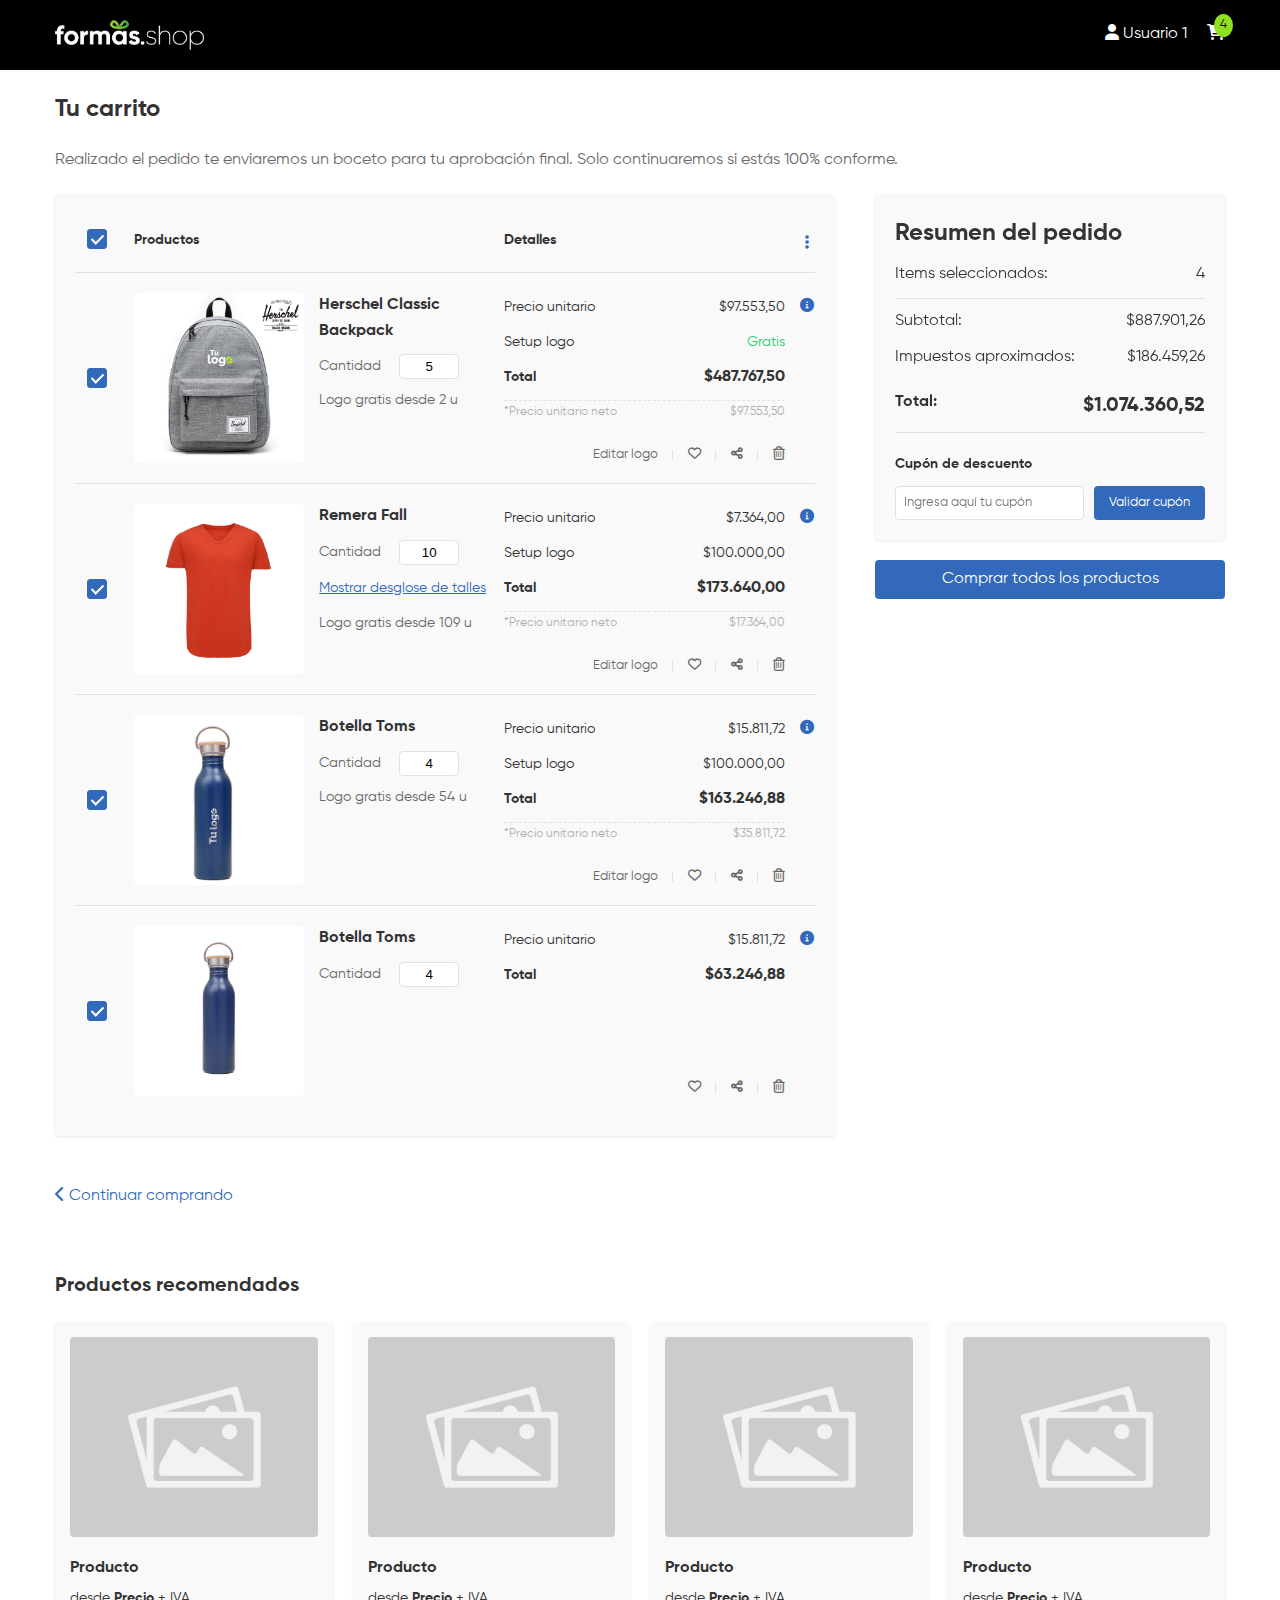
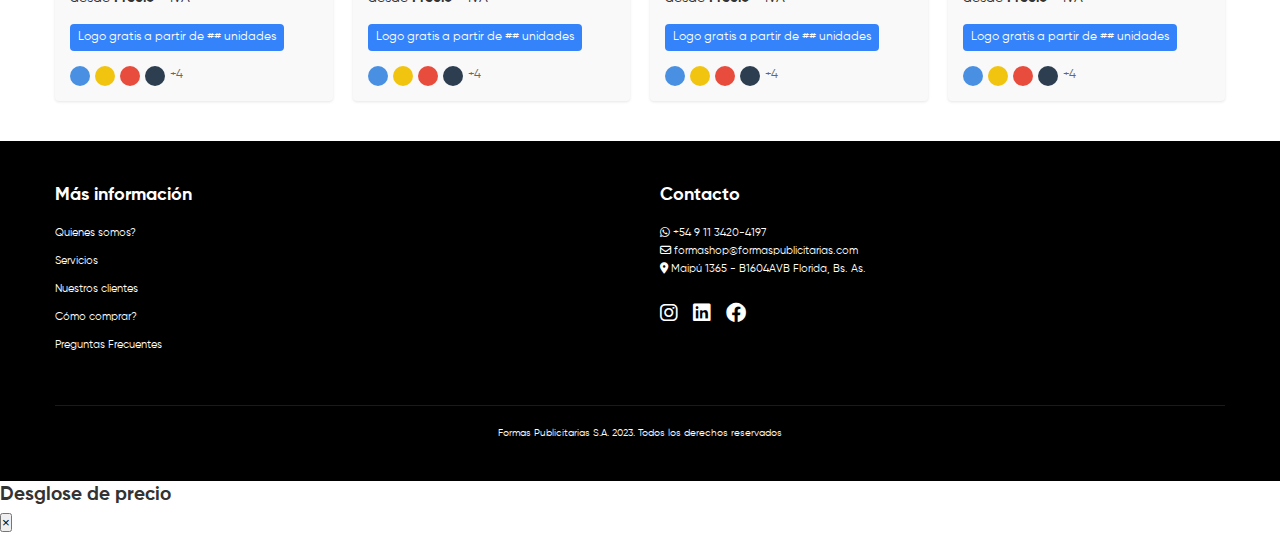
<file: index.html>
<!DOCTYPE html>
<html lang="es">
<head>
    <meta charset="UTF-8">
    <meta name="viewport" content="width=device-width, initial-scale=1.0">
    <title>Formas - Tu carrito</title>
    <link rel="stylesheet" href="styles.css">
    <link href="https://cdnjs.cloudflare.com/ajax/libs/font-awesome/6.0.0/css/all.min.css" rel="stylesheet">
    <link href="https://fonts.googleapis.com/css2?family=Inter:ital,opsz,wght@0,14..32,100..900;1,14..32,100..900&family=Roboto:ital,wght@0,100..900;1,100..900&display=swap" rel="stylesheet">
</head>
<body>
    <header>
        <nav class="navbar">
            <div class="container">
                <a href="#" class="logo">
                    <img src="IMG/Logo Formas.shop 2025-02.png" alt="Formas Logo">
                </a>
                <div class="user-actions">
                    <a href="#" class="user"><i class="fas fa-user"></i> Usuario 1</a>
                    <a href="#" class="cart">
                        <i class="fas fa-shopping-cart"></i>
                        <span class="cart-count">4</span>
                    </a>
                </div>
            </div>
        </nav>
    </header>

    <main class="container">
        <h1>Tu carrito</h1>
        <p class="cart-notice">Realizado el pedido te enviaremos un boceto para tu aprobación final. Solo continuaremos si estás 100% conforme.</p>

        <div class="your-cart">
            <div class="cart-table">
                <div class="table-header">
                    <span>
                        <label class="checkbox-container">
                            <input type="checkbox" id="check-all" checked>
                            <span class="checkbox-checkmark"></span>
                        </label>
                    </span>
                    <span>Productos</span>
                    <span>Detalles</span>
                    <span class="options-column">
                        <div class="dropdown">
                            <button class="dropdown-toggle">
                                <i class="fas fa-ellipsis-v"></i>
                            </button>
                            <div class="dropdown-menu">
                                <button class="dropdown-item">
                                    <i class="fas fa-download"></i> Descargar cotización
                                </button>
                            </div>
                        </div>
                    </span>
                </div>
                
                <!-- Mobile-only table header -->
                <div class="mobile-table-header">
                    <div class="header-row">
                        <span><strong>Productos</strong></span>
                        <span class="options-column">
                            <div class="dropdown">
                                <button class="dropdown-toggle">
                                    <i class="fas fa-ellipsis"></i>
                                </button>
                                <div class="dropdown-menu">
                                    <button class="dropdown-item">
                                        <i class="fas fa-download"></i> Descargar cotización
                                    </button>
                                </div>
                            </div>
                        </span>
                    </div>
                    <div class="header-row">
                        <span class="items-count">Items seleccionados: <span class="mobile-item-count"></span></span>
                        <span class="select-all-label">
                            Seleccionar todos
                            <label class="checkbox-container">
                                <input type="checkbox" id="check-all-mobile" checked>
                                <span class="checkbox-checkmark"></span>
                            </label>
                        </span>
                    </div>
                </div>
    
                <div class="cart-item">
                    <div class="check-option">
                        <label class="checkbox-container">
                            <input type="checkbox" name="buy-item" checked>
                            <span class="checkbox-checkmark"></span>
                        </label>
                    </div>
                    <div class="cart-item-left">
                        <div class="product-info">
                            <img src="IMG/placeholder.jpg" alt="Mochila">
                            <div class="product-details">
                                <span class="product-title">Herschel Classic Backpack</span>
                                <div class="quantity">
                                    <label>Cantidad</label>
                                    <input type="number" value="5" min="1">
                                </div>
                                <span class="logo-info">Logo gratis desde 2 u</span>
                            </div>
                        </div>
                    </div>
                    <div class="cart-item-right">
                        <div class="price-details">
                            <div class="price-row">
                                <span class="price-label">Precio unitario</span>
                                <span class="price-value">$97.553,50</span>
                            </div>
                            <div class="price-row">
                                <span class="price-label">Setup logo</span>
                                <span class="price-value">Gratis</span>
                            </div>
                            <div class="price-row total-row">
                                <span class="price-label">Total</span>
                                <span class="price-value">$487.767,50</span>
                            </div>
                            <div class="price-row net-price">
                                <span class="price-label">*Precio unitario neto</span>
                                <span class="price-value">$97.553,50</span>
                            </div>
                            <div class="item-actions">
                                <button class="action-button edit-logo">
                                    <span>Editar logo</span>
                                </button>
                                <button class="action-button favorite">
                                    <i class="far fa-heart"></i>
                                </button>
                                <button class="action-button share">
                                    <i class="fas fa-share-alt"></i>
                                </button>
                                <button class="action-button delete">
                                    <i class="far fa-trash-alt"></i>
                                </button>
                            </div>
                        </div>
                    </div>
                    <div class="price-info" data-label="Desglose">
                        <i class="fas fa-info-circle"></i>
                        <div class="price-tooltip">
                            <h4>Resumen</h4>
                            <div class="price-info-row">
                                <span>Precio de lista:</span>
                                <span class="price-value">$103.780,00</span>
                            </div>
                            <div class="price-info-row discount">
                                <span>Descuento por cantidad:</span>
                                <span class="price-value">- $6.226,50</span>
                            </div>
                            <div class="price-info-row total">
                                <span>Precio unitario:</span>
                                <span class="price-value">$97.553,50</span>
                            </div>
                        </div>
                    </div>                                
                </div>

                <div class="cart-item">
                    <div class="check-option">
                        <label class="checkbox-container">
                            <input type="checkbox" name="buy-item" checked>
                            <span class="checkbox-checkmark"></span>
                        </label>
                    </div>
                    <div class="cart-item-left">
                        <div class="product-info">
                            <img src="IMG/placeholderTextil.jpg" alt="Textil">
                            <div class="product-details">
                                <span class="product-title">Remera Fall</span>
                                <div class="quantity">
                                    <label>Cantidad</label>
                                    <input type="number" value="10" min="1">
                                </div>
                                <div class="logo-info">Logo gratis desde 109 u</div>
                            </div>
                        </div>
                    </div>
                    <div class="cart-item-right">
                        <div class="price-details">
                            <div class="price-row">
                                <span class="price-label">Precio unitario</span>
                                <span class="price-value">$7.364,00</span>
                            </div>
                            <div class="price-row">
                                <span class="price-label">Setup logo</span>
                                <span class="price-value">$100.000,00</span>
                            </div>
                            <div class="price-row total-row">
                                <span class="price-label">Total</span>
                                <span class="price-value">$173.640,00</span>
                            </div>
                            <div class="price-row net-price">
                                <span class="price-label">*Precio unitario neto</span>
                                <span class="price-value">$17.364,00</span>
                            </div>
                            <div class="item-actions">
                                <button class="action-button edit-logo">
                                    <span>Editar logo</span>
                                </button>
                                <button class="action-button favorite">
                                    <i class="far fa-heart"></i>
                                </button>
                                <button class="action-button share">
                                    <i class="fas fa-share-alt"></i>
                                </button>
                                <button class="action-button delete">
                                    <i class="far fa-trash-alt"></i>
                                </button>
                            </div>
                        </div>
                    </div>
                    <div class="price-info" data-label="Desglose">
                        <i class="fas fa-info-circle"></i>
                        <div class="price-tooltip">
                            <h4>Resumen</h4>
                            <div class="price-info-row">
                                <span>Precio de lista:</span>
                                <span class="price-value">$7.364,00</span>
                            </div>
                            <div class="price-info-row discount">
                                <span>Descuento por cantidad:</span>
                                <span class="price-value">- $0,00</span>
                            </div>
                            <div class="price-info-row total">
                                <span>Precio unitario:</span>
                                <span class="price-value">$7.364,00</span>
                            </div>
                        </div>
                    </div>                                
                </div>

                <div class="cart-item">
                    <div class="check-option">
                        <label class="checkbox-container">
                            <input type="checkbox" name="buy-item" checked>
                            <span class="checkbox-checkmark"></span>
                        </label>
                    </div>
                    <div class="cart-item-left">
                        <div class="product-info">
                            <img src="IMG/placeholder2.jpg" alt="Drinkware">
                            <div class="product-details">
                                <span class="product-title">Botella Toms</span>
                                <div class="quantity">
                                    <label>Cantidad</label>
                                    <input type="number" value="4" min="1">
                                </div>
                                <div class="logo-info">Logo gratis desde 54 u</div>
                            </div>
                        </div>
                    </div>
                    <div class="cart-item-right">
                        <div class="price-details">
                            <div class="price-row">
                                <span class="price-label">Precio unitario</span>
                                <span class="price-value">$15.811,72</span>
                            </div>
                            <div class="price-row setup-row">
                                <span class="price-label">Setup logo</span>
                                <span class="price-value">$100.000,00</span>
                            </div>
                            <div class="price-row total-row">
                                <span class="price-label">Total</span>
                                <span class="price-value">$163.246,88</span>
                            </div>
                            <div class="price-row net-price">
                                <span class="price-label">*Precio unitario neto</span>
                                <span class="price-value">$35.811,72</span>
                            </div>
                            <div class="item-actions">
                                <button class="action-button edit-logo">
                                    <span>Editar logo</span>
                                </button>
                                <button class="action-button favorite">
                                    <i class="far fa-heart"></i>
                                </button>
                                <button class="action-button share">
                                    <i class="fas fa-share-alt"></i>
                                </button>
                                <button class="action-button delete">
                                    <i class="far fa-trash-alt"></i>
                                </button>
                            </div>
                        </div>
                    </div>
                    <div class="price-info" data-label="Desglose">
                        <i class="fas fa-info-circle"></i>
                        <div class="price-tooltip">
                            <h4>Resumen</h4>
                            <div class="price-info-row">
                                <span>Precio de lista:</span>
                                <span class="price-value">$15.811,72</span>
                            </div>
                            <div class="price-info-row discount">
                                <span>Descuento por cantidad:</span>
                                <span class="price-value">- $0,00</span>
                            </div>
                            <div class="price-info-row total">
                                <span>Precio unitario:</span>
                                <span class="price-value">$15.811,72</span>
                            </div>
                        </div>
                    </div>                                
                </div>

                <div class="cart-item">
                    <div class="check-option">
                        <label class="checkbox-container">
                            <input type="checkbox" name="buy-item" checked>
                            <span class="checkbox-checkmark"></span>
                        </label>
                    </div>
                    <div class="cart-item-left">
                        <div class="product-info">
                            <img src="IMG/placeholderNOLOGO.jpg" alt="Drinkware">
                            <div class="product-details">
                                <span class="product-title">Botella Toms</span>
                                <div class="quantity">
                                    <label>Cantidad</label>
                                    <input type="number" value="4" min="1">
                                </div>
                            </div>
                        </div>
                    </div>
                    <div class="cart-item-right">
                        <div class="price-details">
                            <div class="price-row">
                                <span class="price-label">Precio unitario</span>
                                <span class="price-value">$15.811,72</span>
                            </div>
                            <div class="price-row total-row">
                                <span class="price-label">Total</span>
                                <span class="price-value">$63.246,88</span>
                            </div>
                            <div class="item-actions">
                                <button class="action-button favorite">
                                    <i class="far fa-heart"></i>
                                </button>
                                <button class="action-button share">
                                    <i class="fas fa-share-alt"></i>
                                </button>
                                <button class="action-button delete">
                                    <i class="far fa-trash-alt"></i>
                                </button>
                            </div>
                        </div>
                    </div>
                    <div class="price-info" data-label="Desglose">
                        <i class="fas fa-info-circle"></i>
                        <div class="price-tooltip">
                            <h4>Resumen</h4>
                            <div class="price-info-row">
                                <span>Precio de lista:</span>
                                <span class="price-value">$15.811,72</span>
                            </div>
                            <div class="price-info-row discount">
                                <span>Descuento por cantidad:</span>
                                <span class="price-value">- $0,00</span>
                            </div>
                            <div class="price-info-row total">
                                <span>Precio unitario:</span>
                                <span class="price-value">$15.811,72</span>
                            </div>
                        </div>
                    </div>                                
                </div>
            </div>
            <div class="order-summary-container">
                <div class="order-summary">
                    <h2>Resumen del pedido</h2>
                    
                    <div class="summary-item">
                        <span>Items seleccionados:</span>
                        <span class="item-count"></span>
                    </div>
                
                    <hr>
    
                    <div class="summary-item subtotal">
                        <span>Subtotal:</span>
                        <span class="price-value"></span>
                    </div>
                    <div class="summary-item IVA">
                        <span>Impuestos aproximados:</span>
                        <span class="price-value"></span>
                    </div>
                    <div class="summary-item total">
                        <span>Total:</span>
                        <span class="price-value"></span>
                    </div>

                    <hr>

                    <div class="coupon-section">
                        <h4>Cupón de descuento</h4>
                        <div class="coupon-input">
                            <input type="text" placeholder="Ingresa aquí tu cupón">
                            <button>Validar cupón</button>
                        </div>
                    </div>
                </div>
                <button class="checkout">Comprar todos los productos</button>
            </div>
            
        </div>

        <div class="cart-actions">
            <div>
                <a href="#" class="back-link"><i class="fas fa-chevron-left"></i> Continuar comprando</a>
            </div>
           
        </div>

        <section class="recommended">
            <h2>Productos recomendados</h2>
            <div class="product-grid">
                <div class="product-card">
                    <img src="IMG/Placeholderjpg.jpg" alt="Producto">
                    <h3>Producto</h3>
                    <p class="price">desde <span>Precio</span> + IVA</p>
                    <p class="promo">Logo gratis a partir de ## unidades</p>
                    <div class="color-options">
                        <span class="color blue"></span>
                        <span class="color yellow"></span>
                        <span class="color red"></span>
                        <span class="color black"></span>
                        <span class="more-colors">+4</span>
                    </div>
                </div>
                <div class="product-card">
                    <img src="IMG/Placeholderjpg.jpg" alt="Producto">
                    <h3>Producto</h3>
                    <p class="price">desde <span>Precio</span> + IVA</p>
                    <p class="promo">Logo gratis a partir de ## unidades</p>
                    <div class="color-options">
                        <span class="color blue"></span>
                        <span class="color yellow"></span>
                        <span class="color red"></span>
                        <span class="color black"></span>
                        <span class="more-colors">+4</span>
                    </div>
                </div>
                <div class="product-card">
                    <img src="IMG/Placeholderjpg.jpg" alt="Producto">
                    <h3>Producto</h3>
                    <p class="price">desde <span>Precio</span> + IVA</p>
                    <p class="promo">Logo gratis a partir de ## unidades</p>
                    <div class="color-options">
                        <span class="color blue"></span>
                        <span class="color yellow"></span>
                        <span class="color red"></span>
                        <span class="color black"></span>
                        <span class="more-colors">+4</span>
                    </div>
                </div>
                <div class="product-card">
                    <img src="IMG/Placeholderjpg.jpg" alt="Producto">
                    <h3>Producto</h3>
                    <p class="price">desde <span>Precio</span> + IVA</p>
                    <p class="promo">Logo gratis a partir de ## unidades</p>
                    <div class="color-options">
                        <span class="color blue"></span>
                        <span class="color yellow"></span>
                        <span class="color red"></span>
                        <span class="color black"></span>
                        <span class="more-colors">+4</span>
                    </div>
                </div>
                <!-- Repeat product-card div for other recommended products -->
            </div>
        </section>
    </main>

    <footer>
        <div class="container">
            <div class="footer-content">
                <div class="footer-section">
                    <h3>Más información</h3>
                    <ul>
                        <li><a href="#">Quienes somos?</a></li>
                        <li><a href="#">Servicios</a></li>
                        <li><a href="#">Nuestros clientes</a></li>
                        <li><a href="#">Cómo comprar?</a></li>
                        <li><a href="#">Preguntas Frecuentes</a></li>
                    </ul>
                </div>
                <div class="footer-section">
                    <h3>Contacto</h3>
                    <p><i class="fab fa-whatsapp"></i> +54 9 11 3420-4197</p>
                    <p><i class="far fa-envelope"></i> formashop@formaspublicitarias.com</p>
                    <p><i class="fas fa-map-marker-alt"></i> Maipú 1365 - B1604AVB Florida, Bs. As.</p>
                    <div class="social-links">
                        <a href="#"><i class="fab fa-instagram"></i></a>
                        <a href="#"><i class="fab fa-linkedin"></i></a>
                        <a href="#"><i class="fab fa-facebook"></i></a>
                    </div>
                </div>
            </div>
            <div class="footer-bottom">
                <p>Formas Publicitarias S.A. 2023. Todos los derechos reservados</p>
            </div>
        </div>
    </footer>
    <script src="script.js"></script>
</body>
</html>
</file>
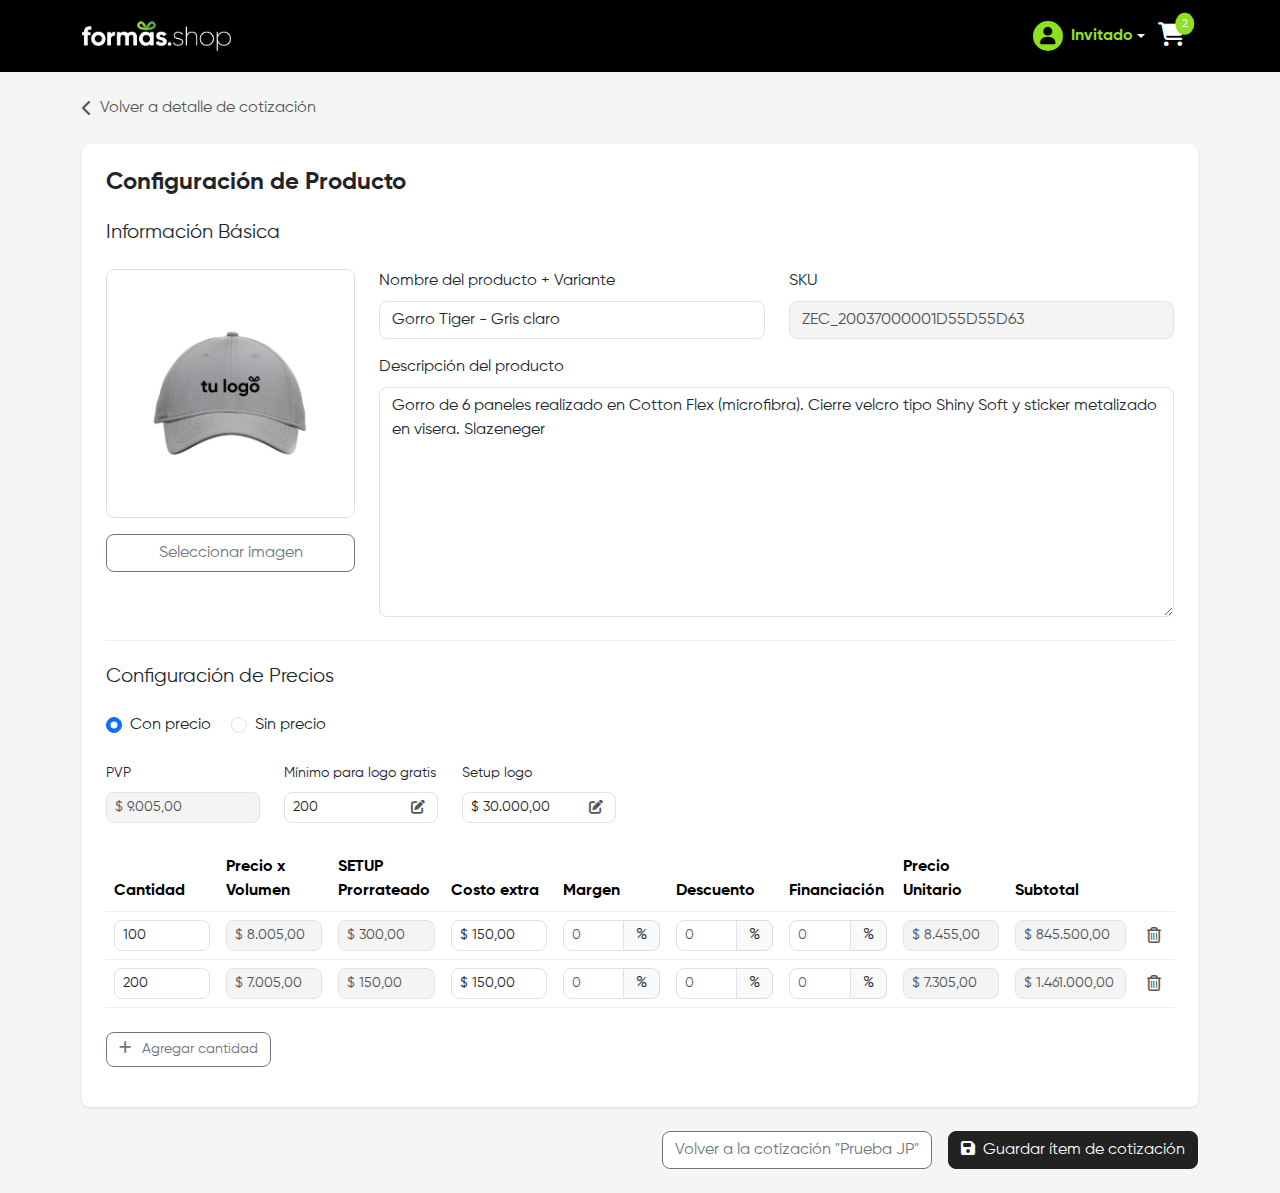
<file: editItem.html>
<!DOCTYPE html>
<html lang="es">
<head>
  <meta charset="utf-8">
  <meta name="viewport" content="width=device-width, initial-scale=1">
  <title>Configuración de Producto</title>
  
  <!-- Bootstrap 5 & FontAwesome -->
  <link href="https://cdn.jsdelivr.net/npm/bootstrap@5.3.3/dist/css/bootstrap.min.css" rel="stylesheet">
  <link href="https://cdnjs.cloudflare.com/ajax/libs/font-awesome/6.5.0/css/all.min.css" rel="stylesheet">

  <link href="editItem.css" rel="stylesheet">
  <link href="nuevo-header.css" rel="stylesheet">
  <link href="complementos.css" rel="stylesheet">
  <link href="sidebar.css" rel="stylesheet">
  <link href="select-image-modal.css" rel="stylesheet">
</head>
<body>

<!-- ==========  HEADER GLOBAL  ========== -->
<header class="navbar navbar-dark bg-black py-3">
  <div class="container">
    <a class="navbar-brand d-flex align-items-center" href="https://formas.shop/app">
      <img src="IMG/Logo Formas.shop 2025-02.png" alt="Logo" style="max-height:30px">
    </a>

    <!-- Iconos derecha -->
    <div class="d-flex align-items-center ms-auto">
      <div class="dropdown">
        <a href="#" class="d-flex align-items-center text-white text-decoration-none dropdown-toggle" id="userMenu" data-bs-toggle="dropdown" aria-expanded="false">
            <span class="avatar-circle d-inline-flex align-items-center justify-content-center me-2">
                <i class="fa-solid fa-user"></i>
              </span>
            <span class="d-none d-md-inline userDataName">Invitado</span>
        </a>
        <ul class="dropdown-menu dropdown-menu-end" aria-labelledby="userMenu">
            <span class="dropdown-item-text userDataName-mobile">Invitado</span>
            <li><hr class="dropdown-divider"></li>
            <li><a class="dropdown-item" href="/app/order/list">Mis pedidos</a></li>
            <li><a class="dropdown-item" href="/app/order/repeat">Últimas compras</a></li>
            <li><a class="dropdown-item" href="/app/order-cotization">Mis cotizaciones</a></li>
            <li><a class="dropdown-item" href="/logout">Salir</a></li>
        </ul>
      </div>
      <a href="/app/order" class="btn text-white position-relative"><i class="fas fa-cart-shopping fa-xl"></i>
        <span class="position-absolute top-10 start-90 translate-middle  cart-count">2</span>
      </a>
    </div>
  </div>
</header>

<!-- ==========  CONTENIDO PRINCIPAL  ========== -->
<main class="container py-4">
  <div class="d-flex justify-content-start align-items-center mb-4">
    <a href="detalle-cotizacion.html" class="back-link">
        <i class="fas fa-chevron-left"></i> Volver a detalle de cotización
    </a>
  </div>

  <form>
    <div class="card">
      <!-- Información Básica -->
      <div class="card-section">
        <h1 class="h4 mb-0 fw-bold mb-4">Configuración de Producto</h1>
        <h2 class="h5 mb-4">Información Básica</h2>
        <div class="row">
          <div class="col-md-3">
            <div class="product-image mb-3"><img src="IMG/placeholder3.jpg" alt="Gorro con logo" class="product-img" id="selectedProductImage"></div>
            <button type="button" class="btn btn-outline-secondary w-100" id="selectImageBtn">Seleccionar imagen</button>
          </div>
          <div class="col-md-9">
            <div class="row mb-3">
              <div class="col-md-6 mb-3 mb-md-0"><label class="form-label">Nombre del producto + Variante</label><input type="text" class="form-control" value="Gorro Tiger - Gris claro"></div>
              <div class="col-md-6"><label class="form-label">SKU</label><input type="text" class="form-control" value="ZEC_20037000001D55D55D63" disabled></div>
            </div>
            <label class="form-label">Descripción del producto</label>
            <textarea class="form-control" rows="3">Gorro de 6 paneles realizado en Cotton Flex (microfibra). Cierre velcro tipo Shiny Soft y sticker metalizado en visera. Slazeneger</textarea>
          </div>
        </div>
      </div>

      <!-- Configuración de precios -->
      <div class="card-section">
        <h2 class="h5 mb-4">Configuración de Precios</h2>
        <div class="mb-4">
          <div class="form-check form-check-inline">
            <input class="form-check-input" type="radio" name="printOption" id="printOptionPrice" value="price" checked>
            <label class="form-check-label" for="printOptionPrice">Con precio</label>
          </div>
          <div class="form-check form-check-inline">
            <input class="form-check-input" type="radio" name="printOption" id="printOptionNoPrice" value="noprice">
            <label class="form-check-label" for="printOptionNoPrice">Sin precio</label>
          </div>
          <!-- Exclusivo Mobile -->
          <div class="switch-container">
            <span>Mostrar precio</span>
            <label class="switch">
              <input type="checkbox" checked>
              <span class="slider round"></span>
            </label>
          </div>
        </div>
        <div class="row mb-4">
          <div class="col-md-4 mb-3 mb-md-0"><label class="form-label">PVP</label><input type="text" class="form-control form-control-sm" value="$ 9.005,00" disabled></div>
          <div class="col-md-4 mb-3 mb-md-0"><label class="form-label">Mínimo para logo gratis</label><div class="input-with-icon"><input type="text" class="form-control form-control-sm" value="200"><button type="button" class="icon-button"><i class="fas fa-edit"></i></button></div></div>
          <div class="col-md-4"><label class="form-label">Setup logo</label><div class="input-with-icon"><input type="text" class="form-control form-control-sm" value="$ 30.000,00"><button type="button" class="icon-button"><i class="fas fa-edit"></i></button></div></div>
        </div>

        <!-- Tabla Desktop-->
        <div class="table-responsive mb-2">
          <table class="table">
            <thead>
              <tr>
                <th class="min-110">Cantidad</th>
                <th class="min-110">Precio x Volumen</th>
                <th class="min-110">SETUP Prorrateado</th>
                <th class="min-110">Costo extra</th>
                <th class="min-110">Margen</th>
                <th class="min-110">Descuento</th>
                <th class="min-110">Financiación</th>
                <th class="min-110">Precio Unitario</th>
                <th class="min-120">Subtotal</th>
                <th></th>
              </tr>
            </thead>
            <tbody>
              <tr>
                <td class="colCotizacionCantidad"><input type="number" class="form-control form-control-sm" name="colCotizacionCantidad" value="100"></td>
                <td class="colCotizacionPrecio"><input type="text" class="form-control form-control-sm" name="colCotizacionPrecio" value="$ 8.005,00" disabled></td>
                <td class="colCotizacionSetup"><input type="text" class="form-control form-control-sm" name="colCotizacionSetup" value="$ 300,00" disabled></td>
                <td class="colCotizacionCostoExtra"><input type="text" class="form-control form-control-sm" name="colCotizacionCostoExtra" value="$ 150,00"></td>
                <td class="colCotizacionMargen">
                  <div class="input-group">
                    <input type="number" class="form-control form-control-sm" name="colCotizacionMargen" placeholder="0" inputmode="numeric">
                    <span class="input-group-text">%</span>
                  </div>
                </td>
                <td class="colCotizacionDescuento">
                  <div class="input-group">
                    <input type="number" class="form-control form-control-sm" name="descuentoGeneral" placeholder="0" inputmode="numeric">
                    <span class="input-group-text">%</span>
                  </div>
                </td>
                <td class="colCotizacionFinanciacion">
                  <div class="input-group">
                    <input type="number" class="form-control form-control-sm" name="colCotizacionFinanciacion" placeholder="0" inputmode="numeric">
                    <span class="input-group-text">%</span>
                  </div>
                </td>
                <td class="colCotizacionPrecioUnitario"><input type="text" class="form-control form-control-sm" name="colCotizacionPrecioUnitario" value="$ 8.455,00" disabled></td>
                <td class="colCotizacionSubtotal"><input type="text" class="form-control form-control-sm" name="colCotizacionSubtotal" value="$ 845.500,00" disabled></td>
                <td class="text-center align-middle"><button type="button" class="delete-btn"><i class="far fa-trash-alt"></i></button></td>
              </tr>

              <tr>
                <td class="colCotizacionCantidad"><input type="number" class="form-control form-control-sm" value="200"></td>
                <td class="colCotizacionPrecio"><input type="text" class="form-control form-control-sm" value="$ 7.005,00" disabled></td>
                <td class="colCotizacionSetup"><input type="text" class="form-control form-control-sm" value="$ 150,00" disabled></td>
                <td class="colCotizacionCostoExtra"><input type="text" class="form-control form-control-sm" value="$ 150,00"></td>
                <td class="colCotizacionMargen">
                  <div class="input-group">
                    <input type="number" class="form-control form-control-sm" name="colCotizacionMargen" placeholder="0" inputmode="numeric">
                    <span class="input-group-text">%</span>
                  </div>
                </td>
                <td class="colCotizacionDescuento">
                  <div class="input-group">
                    <input type="number" class="form-control form-control-sm" name="descuentoGeneral" placeholder="0" inputmode="numeric">
                    <span class="input-group-text">%</span>
                  </div>
                </td>
                <td class="colCotizacionFinanciacion">
                  <div class="input-group">
                    <input type="number" class="form-control form-control-sm" name="colCotizacionFinanciacion" placeholder="0" inputmode="numeric">
                    <span class="input-group-text">%</span>
                  </div>
                </td>
                <td class="colCotizacionPrecioUnitario"><input type="text" class="form-control form-control-sm" value="$ 7.305,00" disabled></td>
                <td class="colCotizacionSubtotal"><input type="text" class="form-control form-control-sm" value="$ 1.461.000,00" disabled></td>
                <td class="text-center align-middle"><button type="button" class="delete-btn"><i class="far fa-trash-alt"></i></button></td>
              </tr>
            </tbody>
          </table>
        </div>

        <!-- Cards Mobile -->
        <div class="saved-quantities mb-3">
          <div class="quantities-card">
            <div class="fieldLabel" >Cantidad: <span class="fieldValue">100</span></div>
            <div class="fieldLabel" >Precio Unitario: <span class="fieldValue">$ 8.455,00</span></div>
            <div class="fieldLabel" >Subtotal: <span class="fieldValue">$ 845.500,00</span></div>
            <div class="action-buttons">
              <button href="" class="edit-btn-mobile" data-itemid="#"><span>Editar</span></button>
              <button type="button" class="delete-btn-mobile"><span>Eliminar</span></button>
            </div>
          </div>

          <div class="quantities-card">
            <div class="fieldLabel" >Cantidad: <span class="fieldValue">200</span></div>
            <div class="fieldLabel" >Precio Unitario: <span class="fieldValue">$ 7.305,00</span></div>
            <div class="fieldLabel" >Subtotal: <span class="fieldValue">$ 1.461.000,00</span></div>
            <div class="action-buttons">
              <button href="" class="edit-btn-mobile" data-itemid="#"><span>Editar</span></button>
              <button type="button" class="delete-btn-mobile"><span>Eliminar</span></button>
            </div>
          </div>
        </div>

        <!-- Boton Desktop -->
        <button type="button" class="btn btn-outline-secondary mb-3" style="font-size: 14px;" id="agregarCantidadDesktop"><i class="fas fa-plus"></i>Agregar cantidad</button>

        <!-- Boton Mobile -->
        <button type="button" class="btn btn-outline-secondary mt-3 w-100 d-md-none" data-bs-toggle="offcanvas" data-bs-target="#sidebarMasElementos"><i class="fas fa-plus"></i>Agregar cantidad</button>
      </div>
    </div>

    <!-- Botones guardado -->
    <div class="d-flex justify-content-end mt-4">
      <a href="detalle-cotizacion.html" type="button" class="btn btn-outline-secondary me-3">Volver a la cotización "Prueba JP"</a>
      <button type="button" class="btn btn-primary" id="saveItemCotization"><i class="fas fa-save me-2"></i>Guardar ítem de cotización</button>
    </div>
  </form>

  <!-- Sidebar para más elementos (Mobile) -->
  <div class="offcanvas offcanvas-end" tabindex="-1" id="sidebarMasElementos" aria-labelledby="sidebarMasElementosLabel">
    <div class="offcanvas-header">
        <h5 class="offcanvas-title" id="sidebarMasElementosLabel">Cantidades</h5>
        <button type="button" class="btn-close text-reset" data-bs-dismiss="offcanvas" aria-label="Close"></button>
    </div>
    <div class="offcanvas-body">
      <div class="d-grid gap-2">
        <!-- Campos -->
        <label class="form-label d-block w-100">
          <span>Cantidad</span> 
          <input type="number" class="form-control form-control-sm mt-2" name="colCotizacionCantidad" min="1" value="100">
        </label>
        <label class="form-label d-block w-100">
          <span>Precio x Volumen</span>
          <input type="text" class="form-control form-control-sm mt-2" name="colCotizacionPrecio" value="$ 8.005,00" disabled>
        </label>
        <label class="form-label d-block w-100">
          <span>SETUP Prorrateado</span>
          <input type="text" class="form-control form-control-sm mt-2" name="colCotizacionSetup" value="$ 300,00" disabled>
        </label>
        <label class="form-label d-block w-100">
          <span>Costo extra</span>
          <input type="text" class="form-control form-control-sm mt-2" name="colCotizacionCostoExtra" value="$ 150,00">
        </label>
        <label class="form-label d-block w-100">
          <span>Margen</span>
          <div class="input-group mt-2">
            <input type="number" class="form-control form-control-sm" name="colCotizacionMargen" placeholder="0" inputmode="numeric">
            <span class="input-group-text">%</span>
          </div>
        </label>
        <label class="form-label d-block w-100">
          <span>Descuento</span>
          <div class="input-group mt-2">
            <input type="number" class="form-control form-control-sm" name="colCotizacionDescuento" placeholder="0" inputmode="numeric">
            <span class="input-group-text">%</span>
          </div>
        </label>
        <label class="form-label d-block w-100">
          <span>Financiación</span>
          <div class="input-group mt-2">
            <input type="number" class="form-control form-control-sm" name="colCotizacionFinanciacion" placeholder="0" inputmode="numeric">
            <span class="input-group-text">%</span>
          </div>
        </label>
        <label class="form-label d-block w-100">
          <span>Precio Unitario</span>
          <input type="text" class="form-control form-control-sm mt-2" name="colCotizacionPrecioUnitario" value="$ 8.455,00" disabled>
        </label>
        <label class="form-label d-block w-100">
          <span>Subtotal</span>
          <input type="text" class="form-control form-control-sm mt-2" name="colCotizacionSubtotal" value="$ 845.500,00" disabled>
        </label>   
      </div>
    </div>
    <div class="offcanvas-footer">
      <button type="button" class="btn btn-primary w-100">Guardar</button>
    </div>
  </div>

  <!-- Image Selection Modal -->
  <div class="modal-backdrop" id="imageModal" style="display: none;">
    <div class="image-modal">
      <div class="modal-header">
        <h5>Seleccionar Imagen</h5>
        <button type="button" class="close-btn" id="closeModalBtn">
          <i class="fas fa-times"></i>
        </button>
      </div>
      
      <div class="modal-body">
        <div class="image-section">
          <h6>Imágenes subidas</h6>
          <div class="image-grid" id="uploadedImagesGrid">
            <!-- Uploaded images will be added here dynamically with delete buttons -->
            <div class="upload-area">
              <div class="upload-content">
                <i class="fas fa-upload"></i>
                <p>Arrastrá y soltá para agregar imágenes</p>
                <label class="upload-btn">
                  Examinar
                  <input type="file" hidden id="imageUploadInput" accept="image/*" multiple>
                </label>
              </div>
            </div>
          </div>
        </div>

        <div class="image-section">
          <h6>Imágenes de producto</h6>
          <div class="image-grid" id="productImagesGrid">
            <div class="image-item" data-image="IMG/placeholder3SinLogoFrente.jpg" data-type="product" data-id="product-1">
              <img src="IMG/placeholder3SinLogoFrente.jpg" alt="Product image 1">
            </div>
            <div class="image-item" data-image="IMG/placeholder3SinLogoLateral1.jpg" data-type="product" data-id="product-2">
              <img src="IMG/placeholder3SinLogoLateral1.jpg" alt="Product image 2">
            </div>
            <div class="image-item" data-image="IMG/placeholder3SinLogoDorso.jpg" data-type="product" data-id="product-3">
              <img src="IMG/placeholder3SinLogoDorso.jpg" alt="Product image 3">
            </div>
            <div class="image-item" data-image="IMG/placeholder3SinLogoLatera2.jpg" data-type="product" data-id="product-4">
              <img src="IMG/placeholder3SinLogoLateral2.jpg" alt="Product image 3">
            </div>
          </div>
        </div>
        
        <div class="image-section">
          <h6>Imágenes personalizadas</h6>
          <div class="image-grid" id="zakekeImagesGrid">
            <div class="image-item" data-image="IMG/placeholder3.jpg" data-type="zakeke" data-id="zakeke-1">
              <img src="IMG/placeholder3.jpg" alt="Zakeke image 1">
            </div>
          </div>
        </div>
      </div>
    </div>
  </div>

  <!-- Undo Notification -->
  <div class="undo-notification" id="undoNotification" style="display: none;">
    <div class="undo-content">
      <span>Imagen eliminada</span>
      <button type="button" id="undoButton">Deshacer</button>
    </div>
  </div>
</main>

<!-- Bootstrap bundle -->
<script src="https://cdn.jsdelivr.net/npm/bootstrap@5.3.3/dist/js/bootstrap.bundle.min.js"></script>
<script>
  // JS basic demo
  document.addEventListener('DOMContentLoaded', () => {

    // Original functionality
    document.getElementById('agregarCantidadDesktop').addEventListener('click', () => alert('Agregar nueva fila'));
    document.querySelectorAll('.delete-btn').forEach(btn => btn.addEventListener('click', () => alert('Eliminar fila')));
    document.getElementById('saveItemCotization').addEventListener('click', () => alert('Guardado'));
    
    // Image storage and management
    let lastDeletedImage = null;
    let uploadedImages = [];
    let currentSelectedImageUrl = document.getElementById('selectedProductImage').src;
    
    // Load saved images from localStorage
    function loadSavedImages() {
      const savedImages = sessionStorage.getItem('uploadedImages');
      if (savedImages) {
        uploadedImages = JSON.parse(savedImages);
        renderUploadedImages();
      }
    }
    
    // Save images to localStorage
    function saveImages() {
      sessionStorage.setItem('uploadedImages', JSON.stringify(uploadedImages));
    }
    
    // Render uploaded images in the grid
    function renderUploadedImages() {
      const uploadedImagesGrid = document.getElementById('uploadedImagesGrid');
      
      // Clear existing uploaded images (except the upload area)
      const uploadArea = uploadedImagesGrid.querySelector('.upload-area');
      uploadedImagesGrid.innerHTML = '';
      uploadedImagesGrid.appendChild(uploadArea);
      
      // Add each uploaded image
      uploadedImages.forEach((image, index) => {
        const imageItem = document.createElement('div');
        imageItem.className = 'image-item';
        imageItem.setAttribute('data-image', image.url);
        imageItem.setAttribute('data-type', 'uploaded');
        imageItem.setAttribute('data-id', `uploaded-${index}`);
        
        // Check if this is the currently selected image
        if (image.url === currentSelectedImageUrl) {
          imageItem.classList.add('selected-image');
        }
        
        const img = document.createElement('img');
        img.src = image.url;
        img.alt = `Uploaded image ${index + 1}`;
        
        // Only add delete button for uploaded images
        const deleteBtn = document.createElement('button');
        deleteBtn.className = 'image-delete-btn';
        deleteBtn.innerHTML = '<i class="far fa-trash-alt"></i>';
        
        imageItem.appendChild(img);
        imageItem.appendChild(deleteBtn);
        uploadedImagesGrid.appendChild(imageItem);
        
        // Add click event to select image
        imageItem.addEventListener('click', (e) => {
          if (e.target !== deleteBtn && !deleteBtn.contains(e.target)) {
            handleImageSelect(imageItem);
          }
        });
        
        // Add click event to delete button
        deleteBtn.addEventListener('click', (e) => {
          e.stopPropagation();
          handleImageDelete(imageItem);
        });
      });
    }
    
    // JS for image modal
    const selectImageBtn = document.getElementById('selectImageBtn');
    const imageModal = document.getElementById('imageModal');
    const closeModalBtn = document.getElementById('closeModalBtn');
    const selectedProductImage = document.getElementById('selectedProductImage');
    const imageUploadInput = document.getElementById('imageUploadInput');
    const undoNotification = document.getElementById('undoNotification');
    const undoButton = document.getElementById('undoButton');
    
    // Load saved images when page loads
    loadSavedImages();
    
    // Open modal
    selectImageBtn.addEventListener('click', () => {
      imageModal.style.display = 'flex';
      highlightSelectedImage();
    });
    
    // Close modal
    closeModalBtn.addEventListener('click', () => {
      imageModal.style.display = 'none';
    });
    
    // Close modal when clicking outside
    imageModal.addEventListener('click', (e) => {
      if (e.target === imageModal) {
        imageModal.style.display = 'none';
      }
    });
    
    // Highlight the currently selected image in the modal
    function highlightSelectedImage() {
      // Remove selected class from all images
      document.querySelectorAll('.image-item').forEach(item => {
        item.classList.remove('selected-image');
      });
      
      // Add selected class to the currently selected image
      const currentImageUrl = selectedProductImage.src;
      
      document.querySelectorAll('.image-item').forEach(item => {
        const itemImageUrl = item.getAttribute('data-image');
        if (itemImageUrl && currentImageUrl.includes(itemImageUrl)) {
          item.classList.add('selected-image');
        }
      });
    }
    
    // Handle image selection
    function handleImageSelect(imageItem) {
      const imageUrl = imageItem.getAttribute('data-image');
      if (imageUrl) {
        // Update the selected image
        selectedProductImage.src = imageUrl;
        currentSelectedImageUrl = imageUrl;
        
        // Update the selected class
        document.querySelectorAll('.image-item').forEach(item => {
          item.classList.remove('selected-image');
        });
        imageItem.classList.add('selected-image');
        
        // Close the modal
        imageModal.style.display = 'none';
      }
    }
    
    // Add click events to all image items for selection
    document.querySelectorAll('.image-item').forEach(item => {
      item.addEventListener('click', (e) => {
        // Only select if not clicking the delete button
        if (!e.target.classList.contains('image-delete-btn') && !e.target.closest('.image-delete-btn')) {
          handleImageSelect(item);
        }
      });
    });
    
    // Handle image deletion (only for uploaded images)
    function handleImageDelete(imageItem) {
      const imageType = imageItem.getAttribute('data-type');
      
      // Only allow deletion of uploaded images
      if (imageType === 'uploaded') {
        const imageId = imageItem.getAttribute('data-id');
        const imageUrl = imageItem.getAttribute('data-image');
        
        // Store the deleted image info for potential undo
        lastDeletedImage = {
          id: imageId,
          type: imageType,
          url: imageUrl,
          element: imageItem.cloneNode(true)
        };
        
        // Remove from the array
        const index = uploadedImages.findIndex(img => img.url === imageUrl);
        if (index !== -1) {
          uploadedImages.splice(index, 1);
          saveImages();
        }
        
        // Remove the image from the DOM
        imageItem.remove();
        
        // Show the undo notification
        showUndoNotification();
      }
    }
    
    // Show undo notification
    function showUndoNotification() {
      undoNotification.style.display = 'block';
      
      // Auto-hide after 5 seconds
      setTimeout(() => {
        if (undoNotification.style.display === 'block') {
          undoNotification.style.display = 'none';
          lastDeletedImage = null;
        }
      }, 5000);
    }
    
    // Handle undo button click
    undoButton.addEventListener('click', () => {
      if (lastDeletedImage && lastDeletedImage.type === 'uploaded') {
        // Add it back to the array
        uploadedImages.push({ url: lastDeletedImage.url });
        saveImages();
        renderUploadedImages();
        
        // Hide the notification
        undoNotification.style.display = 'none';
        lastDeletedImage = null;
      }
    });
    
    // Handle file upload for multiple files
    imageUploadInput.addEventListener('change', (e) => {
      if (e.target.files && e.target.files.length > 0) {
        // Create an array to store all new images
        const newImages = [];
        
        // Process each file
        const totalFiles = e.target.files.length;
        let processedFiles = 0;
        
        Array.from(e.target.files).forEach(file => {
          if (file.type.startsWith('image/')) {
            const reader = new FileReader();
            reader.onload = function(event) {
              const imageUrl = event.target.result;
              
              // Add to our temporary array
              newImages.push({ url: imageUrl });
              
              // Increment processed files counter
              processedFiles++;
              
              // When all files are processed, update the main array and render
              if (processedFiles === totalFiles) {
                // Add all new images to the uploaded images array
                uploadedImages = [...uploadedImages, ...newImages];
                
                // Save all at once
                saveImages();
                
                // Render the updated list
                renderUploadedImages();
              }
            };
            reader.readAsDataURL(file);
          } else {
            // If not an image, increment counter but don't add to array
            processedFiles++;
          }
        });
      }
    });
    
    // Drag and drop functionality
    const uploadArea = document.querySelector('.upload-area');

    // Prevent default drag behaviors
    ['dragenter', 'dragover', 'dragleave', 'drop'].forEach(eventName => {
      uploadArea.addEventListener(eventName, preventDefaults, false);
    });

    function preventDefaults(e) {
      e.preventDefault();
      e.stopPropagation();
    }

    // Highlight drop area when item is dragged over it
    ['dragenter', 'dragover'].forEach(eventName => {
      uploadArea.addEventListener(eventName, highlight, false);
    });

    ['dragleave', 'drop'].forEach(eventName => {
      uploadArea.addEventListener(eventName, unhighlight, false);
    });

    function highlight() {
      uploadArea.classList.add('highlight');
    }

    function unhighlight() {
      uploadArea.classList.remove('highlight');
    }

    // Handle dropped files (multiple)
    uploadArea.addEventListener('drop', handleDrop, false);
    function handleDrop(e) {
      const dt = e.dataTransfer;
      const files = dt.files;
      
      if (files && files.length > 0) {
        // Create an array to store all new images
        const newImages = [];
        
        // Process each file
        const totalFiles = files.length;
        let processedFiles = 0;
        
        Array.from(files).forEach(file => {
          if (file.type.startsWith('image/')) {
            const reader = new FileReader();
            reader.onload = function(event) {
              const imageUrl = event.target.result;
              
              // Add to our temporary array
              newImages.push({ url: imageUrl });
              
              // Increment processed files counter
              processedFiles++;
              
              // When all files are processed, update the main array and render
              if (processedFiles === totalFiles) {
                // Add all new images to the uploaded images array
                uploadedImages = [...uploadedImages, ...newImages];
                
                // Save all at once
                saveImages();
                
                // Render the updated list
                renderUploadedImages();
              }
            };
            reader.readAsDataURL(file);
          } else {
            // If not an image, increment counter but don't add to array
            processedFiles++;
          }
        });
      }
    }
  });
</script>
</body>
</html>
</file>
<file: styles.css>
:root {
  --primary-color: #3269ba;
  --secondary-color: #000000;
  --text-color: #333333;
  --light-gray: #f9f9f9;
  --border-color: #e1e1e1;
  --accent-color: #8ee021;
  --green-highlight: #2ecc71;
}

@font-face {
  font-family: "Gilroy";
  src: url("Fonts/gilroy/gilroy/Gilroy-Regular.ttf") format("truetype");
  font-weight: normal;
  font-style: normal;
}

@font-face {
  font-family: "Gilroy";
  src: url("Fonts/gilroy/gilroy/Gilroy-Bold.ttf") format("truetype");
  font-weight: bold;
  font-style: normal;
}

* {
  margin: 0;
  padding: 0;
  box-sizing: border-box;
}

body {
  font-family: "Gilroy", sans-serif;
  line-height: 1.6;
  color: var(--text-color);
  background-color: #ffffff;
}

body.sidebar-open {
  overflow: hidden;
}

body.modal-open {
  overflow: hidden;
}

.container {
  max-width: 1200px;
  margin: 0 auto;
  padding: 0 15px;
}

/* Header Styles */
.navbar {
  background-color: var(--secondary-color);
  padding: 20px 0;
}

.navbar .container {
  display: flex;
  justify-content: space-between;
  align-items: center;
}

.logo img {
  display: flex;
  align-items: center;
  height: 30px;
}

.user-actions {
  display: flex;
  align-items: center;
  gap: 20px;
  color: #ffffff;
}

.user-actions a {
  color: #ffffff;
  text-decoration: none;
}

.cart {
  position: relative;
}

.cart-count {
  position: absolute;
  top: -8px;
  right: -8px;
  background: var(--accent-color);
  color: var(--secondary-color);
  border-radius: 50%;
  padding: 2px 6px;
  font-size: 12px;
}

/* Main Content Styles */
main {
  padding: 40px 0;
}

.your-cart {
  display: grid;
  grid-template-columns: 1fr 350px;
  gap: 40px;
  align-items: start;
}

h1 {
  font-size: 24px;
  margin: 20px 0;
}

.cart-notice {
  color: #686868;
  margin-bottom: 20px;
}

/* // CART TABLE STYLES // */
.cart-table {
  max-width: 900px;
  background: var(--light-gray);
  border-radius: 4px;
  padding: 20px;
  box-shadow: 0px 1px 3px rgba(0, 0, 0, 0.1);
  overflow: visible;
}

.table-header {
  display: grid;
  grid-template-columns: 6% 48% 38% 2%;
  padding: 15px 0px;
  background-color: var(--light-gray);
  font-weight: bold;
  font-size: 14px;
  text-align: start;
  gap: 2%;
}
/*.table-header > span:not(:last-child) {
    text-align: start;
}*/

.mobile-table-header {
  display: none;
}

/* Three-dot menu and dropdown styles */
.options-column {
  position: relative;
}

.dropdown {
  position: relative;
  display: inline-block;
}

.dropdown-toggle {
  background: none;
  border: none;
  color: var(--primary-color);
  cursor: pointer;
  padding: 5px;
  font-size: 16px;
}

.dropdown-toggle:hover {
  color: var(--accent-color);
}

.dropdown-menu {
  position: absolute;
  right: 0;
  top: 100%;
  background-color: white;
  min-width: 180px;
  box-shadow: 0 2px 10px rgba(0, 0, 0, 0.1);
  border-radius: 4px;
  padding: 8px 0;
  z-index: 1000;
  display: none;
}

.dropdown-menu.show {
  display: block;
}

.dropdown-item {
  display: flex;
  align-items: center;
  gap: 8px;
  width: 100%;
  padding: 8px 16px;
  background: none;
  border: none;
  border-radius: 4px;
  text-align: left;
  cursor: pointer;
  font-family: "Gilroy", sans-serif;
  font-size: 0.9em;
  color: var(--text-color);
  transition: background-color 0.2s;
}

.dropdown-item:hover {
  background-color: var(--light-gray);
}

/* Cart Item Styles */
.cart-item {
  display: grid;
  grid-template-columns: 6% 48% 38% 2%;
  padding: 20px 0;
  border-top: 1px solid var(--border-color);
  gap: 2%;
}

.cart-item-left {
  display: flex;
}

.cart-item-right {
  padding-top: 2px; /*Align with left side content */
}

.product-info {
  display: flex;
  gap: 15px;
  position: relative;
}

.product-info img {
  width: 170px;
  height: 170px;
  object-fit: cover;
  border-radius: 4px;
}

.product-details {
  display: flex;
  flex-direction: column;
  gap: 10px;
}

.product-title {
  font-size: 16px;
  font-weight: bold;
  margin-bottom: 0;
}

.quantity {
  display: flex;
  align-items: center;
  gap: 10px;
  margin: 0;
}

.quantity label {
  font-size: 14px;
  color: #686868;
  width: 70px; /* Fixed width for alignment */
}

.quantity input {
  width: 60px;
  height: 25px;
  text-align: center;
  border: 1px solid var(--border-color);
  border-radius: 4px;
  padding: 5px;
}

.logo-info {
  font-size: 14px;
  color: #686868;
  margin: 0;
  height: 25px;
}

/* Size breakdown functionality */
.cart-item-apparel .size-breakdown-toggle {
  background: none;
  border: none;
  color: var(--primary-color);
  cursor: pointer;
  padding: 0;
  margin: 5px 0;
  font-size: 14px;
  font-family: "Gilroy";
  text-decoration: underline;
  display: block;
  text-align: left;
}

/* Size breakdown sidebar styles */
.size-breakdown-overlay {
  position: fixed;
  top: 0;
  right: 0;
  width: 100%;
  height: 100%;
  background-color: rgba(0, 0, 0, 0.5);
  z-index: 9998;
  display: none;
}

.size-breakdown-overlay.show {
  display: block;
}

.size-breakdown-sidebar {
  position: fixed;
  top: 0;
  right: -100%;
  width: 85%;
  max-width: 350px;
  height: 100%;
  background-color: white;
  z-index: 9999;
  box-shadow: 2px 0 10px rgba(0, 0, 0, 0.2);
  transition: right 0.3s ease;
  display: flex;
  flex-direction: column;
  overflow-y: auto;
}

.size-breakdown-sidebar.open {
  right: 0;
}

.sidebar-header {
  display: flex;
  justify-content: space-between;
  align-items: center;
  padding: 20px;
  border-bottom: 1px solid var(--border-color);
  background-color: var(--secondary-color);
  color: white;
}

.sidebar-header h3 {
  margin: 0;
  font-size: 18px;
}

.close-sidebar {
  background: none;
  border: none;
  color: white;
  font-size: 24px;
  cursor: pointer;
  padding: 0 5px;
}

.sidebar-content {
  padding: 15px;
  flex: 1;
  overflow-y: auto;
}

.sidebar-product-info {
  display: flex;
  gap: 15px;
  margin-bottom: 20px;
  padding-bottom: 15px;
  border-bottom: 1px solid var(--border-color);
}

.sidebar-product-info img {
  width: 80px;
  height: 80px;
  object-fit: cover;
  border-radius: 4px;
}

.sidebar-product-details {
  flex: 1;
}

.sidebar-product-details h4 {
  margin: 0 0 5px 0;
  font-size: 16px;
}

.sidebar-size-breakdown {
  margin-bottom: 20px;
}

.sidebar-size-row {
  display: flex;
  justify-content: space-between;
  align-items: center;
  margin-bottom: 15px;
  padding-bottom: 15px;
  border-bottom: 1px solid var(--border-color);
}

.sidebar-size-row:last-child {
  border-bottom: none;
}

.sidebar-size-label {
  font-weight: bold;
  font-size: 16px;
}

.sidebar-size-quantity-input {
  position: relative;
  width: 120px;
}

.sidebar-size-quantity {
  width: 100%;
  height: 40px;
  text-align: center;
  border: 1px solid var(--border-color);
  border-radius: 4px;
  padding: 5px 30px 5px 10px;
  font-size: 16px;
}

.sidebar-quantity-arrows {
  position: absolute;
  right: 10px;
  top: 0;
  height: 100%;
  display: flex;
  flex-direction: column;
  justify-content: center;
}

.sidebar-arrow {
  cursor: pointer;
  font-size: 10px;
  line-height: 1;
  padding: 3px;
  color: #686868;
}

.sidebar-arrow:hover {
  color: var(--primary-color);
}

.sidebar-add-units-btn {
  width: 100%;
  background-color: var(--primary-color);
  color: white;
  border: none;
  border-radius: 4px;
  padding: 12px 15px;
  margin-top: 10px;
  cursor: pointer;
  font-size: 16px;
  font-weight: bold;
  font-family: "Gilroy", sans-serif;
}

.sidebar-add-units-btn:hover {
  background-color: #2a5a9e;
}

/* Original size breakdown container (will be hidden on mobile) */
.size-breakdown-container {
  display: none;
  position: absolute;
  background-color: white;
  border: 1px solid var(--border-color);
  border-radius: 4px;
  box-shadow: 0 2px 10px rgba(0, 0, 0, 0.1);
  z-index: 100;
  top: 65%;
  width: 100%;
  max-width: 260px;
}

.size-breakdown-container.show {
  display: block;
}

.size-breakdown-content {
  padding: 15px;
}

.size-row {
  display: grid;
  grid-template-columns: 80px 1fr;
  align-items: center;
  margin-bottom: 10px;
  gap: 10px;
}

.size-label {
  display: flex;
  align-items: center;
  font-weight: bold;
  font-size: 14px;
}

.stock-info {
  font-weight: normal;
  color: #686868;
  font-size: 12px;
  margin-left: 4px;
}

.stock-notification {
  position: absolute;
  bottom: -20px;
  left: 0;
  background-color: #e74c3c;
  color: white;
  font-size: 11px;
  padding: 2px 6px;
  border-radius: 3px;
  white-space: nowrap;
  z-index: 10;
  animation: fadeIn 0.3s;
}

@keyframes fadeIn {
  from {
    opacity: 0;
  }
  to {
    opacity: 1;
  }
}

.size-quantity-info {
  font-size: 14px;
  color: #686868;
}

.size-quantity-input {
  position: relative;
  display: flex;
  align-items: center;
}

.size-quantity {
  width: 100%;
  height: 30px;
  text-align: center;
  border: 1px solid var(--border-color);
  border-radius: 4px;
  padding: 5px 25px 5px 5px;
  font-size: 14px;
}

.quantity-arrows {
  position: absolute;
  right: 5px;
  top: 0;
  height: 100%;
  display: flex;
  flex-direction: column;
  justify-content: center;
}

.arrow {
  cursor: pointer;
  font-size: 8px;
  line-height: 1;
  padding: 2px;
  color: #686868;
}

.arrow:hover {
  color: var(--primary-color);
}

.add-units-btn {
  width: 100%;
  background-color: var(--primary-color);
  color: white;
  border: none;
  border-radius: 4px;
  padding: 8px 15px;
  margin-top: 10px;
  cursor: pointer;
  font-size: 14px;
  font-weight: bold;
}

.add-units-btn:hover {
  background-color: #2a5a9e;
}

/* Price Details Styles */
.price-details {
  display: flex;
  flex-direction: column;
  gap: 10px; /* Consistent spacing */
  height: 100%;
}

.price-row {
  display: flex;
  align-items: center;
  justify-content: space-between;
  font-size: 14px;
  height: 25px; /* Fixed height for alignment */
}

.price-label {
  width: 120px; /* Fixed width for alignment */
}

.price-value {
  text-align: right;
  min-width: 100px; /* Ensure consistent width */
}

.free-value {
  color: var(--green-highlight);
}

.total-row .price-value,
.total-row .price-label {
  font-weight: bold;
}

.total-row .price-value {
  font-size: 16px;
}

.net-price {
  font-size: 12px;
  color: #b0b0b0;
  /*margin-top: 5px;*/
  /*padding-top: 10px;*/
  border-top: 1px dashed var(--border-color);
}

.net-price .price-value {
  font-weight: normal;
}

/* Item Actions */
.item-actions {
  display: flex;
  gap: 0;
  margin-top: auto;
  justify-content: end;
}

.action-button {
  font-family: "Gilroy";
  background: none;
  border: none;
  cursor: pointer;
  color: #686868;
  transition: color 0.2s ease;
  position: relative;
}

.action-button.edit-logo,
.action-button.favorite,
.action-button.share {
  padding-right: 15px;
  margin-right: 15px;
}

.action-button:not(:last-child)::after {
  content: "";
  position: absolute;
  right: 0;
  top: 50%;
  transform: translateY(-50%);
  height: 60%;
  width: 1px;
  background-color: #e1e1e1;
}

.action-button:hover {
  color: var(--primary-color);
}

/* Price info tooltip styles*/
.price-info {
  position: relative;
  display: inline-block;
  margin: 1px 0px 0px 0px;
  vertical-align: middle;
}

.price-info i {
  color: var(--primary-color);
  cursor: help;
  font-size: 14px;
}

.price-tooltip {
  visibility: hidden;
  opacity: 0;
  position: absolute;
  right: -10px;
  width: 300px;
  background-color: white;
  border-radius: 4px;
  box-shadow: 0 2px 10px rgba(0, 0, 0, 0.15);
  padding: 15px;
  z-index: 1000;
  transition: opacity 0.3s, visibility 0.3s;
  pointer-events: none;
  transform: translateY(10px);
}

.price-info:hover .price-tooltip {
  visibility: visible;
  opacity: 1;
  transform: translateY(0);
}

.price-tooltip h4 {
  font-size: 16px;
  margin-bottom: 10px;
  padding-bottom: 8px;
  border-bottom: 1px solid var(--border-color);
}

.price-info-row {
  display: flex;
  justify-content: space-between;
  margin-bottom: 8px;
  font-size: 14px;
}

.price-info-row.total {
  margin-top: 12px;
  padding-top: 8px;
  /*border-top: 1px solid var(--border-color);*/
  font-weight: bold;
}

.price-info-row.discount .price-value {
  color: var(--green-highlight);
}

/* Mobile price info styles */
.mobile-price-info {
  display: none;
}

.price-value-container {
  display: flex;
  align-items: center;
  justify-content: flex-end;
  min-width: 100px;
}

.free-value {
  color: var(--green-highlight) !important; /* Green color for free items */
}

.cart-item,
.total {
  position: relative;
  overflow: visible;
}

/* Checkbox Styles */
.check-option {
  align-self: center;
}

.checkbox-container {
  display: flex;
  justify-content: center;
  align-items: center;
  gap: 10px;
  cursor: pointer;
  position: relative;
  font-size: 14px;
}

.checkbox-container input {
  position: absolute;
  opacity: 0;
  cursor: pointer;
}

.checkbox-checkmark {
  position: relative;
  height: 20px;
  width: 20px;
  background-color: #fff;
  border: 1px solid var(--border-color);
  border-radius: 3px;
}

.checkbox-container input:checked ~ .checkbox-checkmark {
  background-color: var(--primary-color);
  border: 1px solid var(--primary-color);
}

.checkbox-container input:checked ~ .checkbox-checkmark:after {
  content: "";
  position: absolute;
  display: block;
  left: 6px;
  top: 2px;
  width: 5px;
  height: 10px;
  border: solid white;
  border-width: 0 2px 2px 0;
  transform: rotate(45deg);
}

/* Delete notification styles */
.delete-notification {
  position: fixed;
  bottom: 20px;
  left: 0;
  right: 0;
  margin: 0 auto;
  width: 90%;
  max-width: 500px;
  background-color: #222222;
  color: white;
  padding: 15px 20px;
  border-radius: 4px;
  display: flex;
  justify-content: space-between;
  align-items: center;
  z-index: 9999;
  box-shadow: 0 4px 12px rgba(0, 0, 0, 0.15);
  animation: slideUp 0.3s ease-out;
}

.delete-notification.fade-out {
  animation: slideDown 0.3s ease-in forwards;
}

.undo-button {
  background: none;
  border: none;
  color: white;
  font-weight: bold;
  cursor: pointer;
  font-family: "Gilroy", sans-serif;
  font-size: 14px;
  letter-spacing: 0.5px;
  padding: 5px 10px;
  transition: opacity 0.2s;
}

.undo-button:hover {
  opacity: 0.8;
}

@keyframes slideUp {
  from {
    transform: translateY(100px);
    opacity: 0;
  }
  to {
    transform: translateY(0);
    opacity: 1;
  }
}

@keyframes slideDown {
  from {
    transform: translateY(0);
    opacity: 1;
  }
  to {
    transform: translateY(100px);
    opacity: 0;
  }
}

/* // ORDER SUMMARY STYLES // */

.order-summary-container {
  display: flex;
  flex-direction: column;
  position: sticky;
  top: 20px;
  height: fit-content;
}
.order-summary {
  background: var(--light-gray);
  border-radius: 4px;
  padding: 20px;
  top: 20px;
  box-shadow: 0px 1px 3px rgba(0, 0, 0, 0.1);
}

.order-summary-container .checkout {
  position: relative;
  font-family: "Gilroy";
  background-color: var(--primary-color);
  color: #ffffff;
  border: none;
  padding: 10px 20px;
  margin-top: 20px;
  border-radius: 4px;
  cursor: pointer;
  font-size: 16px;
}

.order-summary-container .checkout:disabled {
  cursor: not-allowed;
}

.summary-item {
  display: flex;
  justify-content: space-between;
  margin: 10px 0;
  font-size: 16px;
}

hr {
  border: none; /* Removes default styling */
  height: 1px;
  background-color: var(--border-color);
}

.summary-item.total {
  margin-top: 12px;
  padding-top: 8px;
  /*border-top: 1px solid var(--border-color);*/
  font-weight: bold;
}

.summary-item.total .price-value {
  font-size: 20px;
}

/* // Coupon Section Styles // */
.coupon-section {
  margin-top: 20px;
  position: relative;
}

.coupon-section h4 {
  font-size: 14px;
  margin-bottom: 10px;
}

.coupon-input {
  display: flex;
  gap: 10px;
  transition: all 0.3s ease;
}

.coupon-input input {
  font-family: "Gilroy";
  flex: 1;
  padding: 8px;
  border: 1px solid var(--border-color);
  border-radius: 4px;
}

.coupon-input button {
  font-family: "Gilroy";
  background-color: var(--primary-color);
  color: #ffffff;
  border: none;
  padding: 8px 15px;
  border-radius: 4px;
  cursor: pointer;
}

.applied-coupon {
  display: flex;
  align-items: center;
  border: 1px solid var(--green-highlight);
  border-radius: 4px;
  padding: 5px 8px;
  margin-top: 10px;
  background-color: rgba(46, 204, 113, 0.05);
}

.coupon-check {
  color: var(--green-highlight);
  font-size: 20px;
  margin-right: 12px;
}

.coupon-info {
  flex: 1;
}

.coupon-code {
  font-weight: bold;
  font-size: 14px;
}

.coupon-discount {
  color: #686868;
  font-size: 14px;
}

.remove-coupon {
  font-family: "Gilroy";
  background: none;
  border: none;
  color: #e74c3c;
  cursor: pointer;
  font-size: 14px;
  padding: 5px 10px;
  transition: opacity 0.2s;
}

.remove-coupon:hover {
  opacity: 0.8;
}

.coupon-input input.error {
  border-color: #e74c3c;
}

.coupon-error {
  color: #e74c3c;
  font-size: 12px;
  margin-top: 5px;
}

.coupon-error i {
  margin-right: 5px;
}

.summary-item.discount {
  margin-bottom: 10px;
}

.summary-item.discount .price-value {
  color: var(--green-highlight);
}

.price-value.discount-value {
  color: var(--green-highlight);
}

.summary-item.total_sin_IVA {
  padding-top: 10px;
  border-top: 1px dashed var(--border-color);
}

.cart-actions {
  display: flex;
  justify-content: space-between;
  margin-top: 3rem;
}

/*.checkout {
    font-family: 'Gilroy';
    background-color: var(--primary-color);
    color: #ffffff;
    border: none;
    padding: 10px 20px;
    border-radius: 4px;
    cursor: pointer;
    font-size: 16px;
}*/

.back-link {
  color: var(--primary-color);
  text-decoration: none;
  display: inline-block;
  margin-bottom: 20px;
}

/* Recommended Products Styles */
.recommended {
  margin: 40px 0;
}

.recommended h2 {
  font-size: 20px;
  margin-bottom: 20px;
}

.product-grid {
  display: grid;
  grid-template-columns: repeat(auto-fill, minmax(250px, 1fr));
  gap: 20px;
}

.product-card {
  background: var(--light-gray);
  box-shadow: 0px 1px 3px rgba(0, 0, 0, 0.1);
  border-radius: 4px;
  padding: 15px;
}

.product-card img {
  width: 100%;
  height: 200px;
  object-fit: cover;
  border-radius: 4px;
  margin-bottom: 10px;
}

.product-card h3 {
  font-size: 16px;
  margin-bottom: 5px;
}

.product-card .price {
  font-size: 14px;
}

.product-card .price span {
  font-weight: bold;
}

.product-card .promo {
  display: inline-block;
  background-color: #3483fa;
  color: #ffffff;
  padding: 4px 8px;
  border-radius: 4px;
  font-size: 12px;
  margin: 15px 0;
}

.color-options {
  display: flex;
  gap: 5px;
}

.color {
  width: 20px;
  height: 20px;
  border-radius: 50%;
}

.blue {
  background-color: #4a90e2;
}
.yellow {
  background-color: #f1c40f;
}
.red {
  background-color: #e74c3c;
}
.black {
  background-color: #2c3e50;
}

.more-colors {
  font-size: 12px;
  color: #686868;
}

/* Footer Styles */
footer {
  background-color: var(--secondary-color);
  color: #ffffff;
  padding: 40px 0;
  margin-top: 40px;
}

.footer-content {
  font-size: 0.7em;
  display: grid;
  grid-template-columns: repeat(auto-fit, minmax(250px, 1fr));
  gap: 40px;
}

.footer-section h3 {
  font-size: 18px;
  margin-bottom: 15px;
}

.footer-section ul {
  list-style: none;
}

.footer-section ul li {
  margin-bottom: 10px;
}

.footer-section a {
  color: #ffffff;
  text-decoration: none;
}

.social-links {
  display: flex;
  gap: 15px;
  margin-top: 20px;
}

.social-links a {
  color: #ffffff;
  font-size: 20px;
}

.footer-bottom {
  text-align: center;
  margin-top: 40px;
  padding-top: 20px;
  border-top: 1px solid rgba(255, 255, 255, 0.1);
  font-size: 0.6em;
}

/* Responsive Design */
@media (max-width: 1180px) {
  .your-cart {
    grid-template-columns: 1fr;
  }

  .cart-table,
  .order-summary-container {
    max-width: 100vw;
  }
}

/* Mobile Cart Styles */
@media (max-width: 768px) {
  .your-cart {
    grid-template-columns: 1fr;
    gap: 20px;
  }

  .table-header {
    display: none;
  }

  .mobile-table-header {
    display: flex;
    flex-direction: column;
    padding-bottom: 10px;
    margin-bottom: 10px;
    border-bottom: 1px solid var(--border-color);
    gap: 10px;
  }

  .items-count {
    font-size: 14px;
  }

  .select-all-label {
    display: flex;
    align-items: center;
    gap: 5px;
    font-size: 14px;
    color: #686868;
  }

  .mobile-table-header .checkbox-container {
    margin: 0px 12px 0px 5px;
  }

  .header-row {
    display: flex;
    justify-content: space-between;
  }

  .options-column {
    margin-right: 10px;
  }

  .cart-item {
    display: block;
    padding: 0;
    margin-bottom: 15px;
    border: 1px solid var(--border-color);
    border-radius: 8px;
    background-color: white;
    box-shadow: 0px 1px 3px rgba(0, 0, 0, 0.05);
    overflow: hidden;
  }

  .cart-item.checked {
    border: 2px solid var(--primary-color);
  }

  .check-option {
    position: absolute;
    top: 18px;
    right: 10px;
    z-index: 10;
  }

  .cart-item-left {
    width: 100%;
  }

  .product-info {
    flex-direction: row;
    padding: 15px 15px 10px 15px;
    gap: 12px;
  }

  .product-info img {
    width: 90px;
    height: 90px;
    object-fit: cover;
  }

  .product-details {
    flex: 1;
    gap: 0px;
  }

  .quantity {
    margin: 5px 0;
  }

  .quantity label {
    font-size: 12px;
    width: auto;
    margin-right: 5px;
  }

  .quantity input {
    width: 50px;
    height: 22px;
    font-size: 12px;
  }

  .logo-info,
  .cart-item-apparel .size-breakdown-toggle {
    font-size: 12px;
  }

  .cart-item-apparel .size-breakdown-toggle {
    font-size: 12px;
    margin: 5px 0px 10px 0px;
  }

  .cart-item-right {
    padding: 0 15px 15px;
  }

  .price-details {
    gap: 5px;
    border-top: 1px solid var(--border-color);
    padding-top: 10px;
  }

  .price-row {
    font-size: 14px;
    height: auto;
    margin-bottom: 3px;
  }

  .total-row {
    margin-top: 5px;
    margin-bottom: 5px;
    padding-bottom: 10px;
    border-bottom: 1px solid var(--border-color);
  }

  .net-price {
    display: none;
    padding-top: 5px;
    font-size: 11px;
    margin-bottom: 10px;
  }

  .item-actions {
    display: flex;
    justify-content: center;
    margin-top: 10px;
  }

  .action-button.edit-logo,
  .action-button.favorite,
  .action-button.share {
    padding-right: 30px;
    margin-right: 30px;
  }

  /* Hide desktop price info and show mobile price info */
  .price-info {
    display: none;
  }

  .mobile-price-info {
    display: inline-block;
    margin-left: 5px;
  }

  .mobile-price-info i {
    color: var(--primary-color);
    font-size: 12px;
  }

  /* Add these new styles for the mobile price modal */
  .price-modal-overlay {
    position: fixed;
    top: 0;
    left: 0;
    width: 100%;
    height: 100%;
    background-color: rgba(0, 0, 0, 0.5);
    z-index: 9998;
    display: none;
  }

  .price-modal-overlay.show {
    display: block;
  }

  .price-modal {
    position: fixed;
    bottom: 0;
    left: 0;
    width: 100%;
    background-color: white;
    border-radius: 15px 15px 0 0;
    box-shadow: 0 -2px 10px rgba(0, 0, 0, 0.2);
    z-index: 9999;
    transform: translateY(100%);
    transition: transform 0.3s ease;
    max-height: 80vh;
    overflow-y: auto;
  }

  .price-modal.open {
    transform: translateY(0);
  }

  .price-modal-header {
    display: flex;
    justify-content: space-between;
    align-items: center;
    padding: 15px 20px;
    border-bottom: 1px solid var(--border-color);
  }

  .price-modal-header h3 {
    margin: 0;
    font-size: 18px;
  }

  .close-price-modal {
    background: none;
    border: none;
    font-size: 24px;
    cursor: pointer;
    padding: 0 5px;
  }

  .price-modal-content {
    padding: 20px;
  }

  .price-modal-row {
    display: flex;
    justify-content: space-between;
    margin-bottom: 12px;
    font-size: 16px;
  }

  .price-modal-row.total {
    margin-top: 15px;
    padding-top: 15px;
    border-top: 1px solid var(--border-color);
    font-weight: bold;
  }

  .price-modal-row.discount .price-value {
    color: var(--green-highlight);
  }

  .order-summary-container {
    position: static;
    margin-top: 20px;
  }

  .checkout {
    width: 100%;
    padding: 12px;
    font-size: 14px;
  }

  /* Hide the original size breakdown container on mobile */
  .size-breakdown-container {
    display: none !important;
  }
}

/* Extra small devices */
@media (max-width: 480px) {
  .cart-item-right {
    padding: 0 12px 12px;
  }

  .size-breakdown-sidebar {
    max-width: none;
  }
}

/* Chrome, Safari, Edge, Opera */
input::-webkit-outer-spin-button,
input::-webkit-inner-spin-button {
  -webkit-appearance: none;
  margin: 0;
}

/* Firefox */
input[type="number"] {
  -moz-appearance: textfield;
}
</file>
<file: editItem.css>
/*====== ESTILOS GLOBALES ======*/

@font-face {
  font-family: 'Gilroy';
  src: url('Fonts/gilroy/gilroy/Gilroy-Regular.ttf') format('truetype');
  font-weight: 400;
  font-style: normal;
}

@font-face {
  font-family: 'Gilroy';
  src: url('Fonts/gilroy/gilroy/Gilroy-Bold.ttf') format('truetype');
  font-weight: 700;
  font-style: normal;
}

/* --- Página --- */
body {
  background: #f5f5f5;
  color: #333;
  font-family: 'Gilroy', sans-serif;
}

.card {
  border-radius: 8px;
  box-shadow: 0 1px 3px rgba(0, 0, 0, .1);
  border: none;
  margin-bottom: 24px;
}

.card-section {
  padding: 24px;
}

.card-section:not(:last-child) {
  position: relative;
}

.card-section:not(:last-child)::after {
  content: '';
  position: absolute;
  bottom: 0;
  left: 24px;
  right: 24px;
  height: 1px;
  background: #eee;
}

.form-control,
.form-control-sm {
  border-radius: 8px;
}

.form-control:disabled {
  background: #f2f2f2;
  border: 1px solid #ddd;
  opacity: .8;
}

.product-image {
  border: 1px solid #ddd;
  border-radius: 8px;
  background: #ffffff;
  display: flex;
  align-items: center;
  justify-content: center;
  overflow: hidden;
  aspect-ratio: 1 / 1;
  width: 100%;
  max-width: 100%;
}

.product-img {
  max-width: 100%;
  max-height: 100%;
  object-fit: contain;
}

textarea.form-control {
  height: 230px;
}

.table {
  --bs-table-border-color: #eee;
}

.table>:not(caption)>*>* {
  padding: .5rem;
  border-bottom-width: 1px;
}

th.min-110 { min-width: 110px; }
th.min-120 { min-width: 125px; }
th.min-150 { min-width: 150px; }

.input-group-text {
  border-radius: 8px;
  border: 1px solid #ddd;
  height: 31px;
}

.input-group .form-control {
  border-top-right-radius: 0;
  border-bottom-right-radius: 0;
}

.input-group .input-group-text {
  border-top-left-radius: 0;
  border-bottom-left-radius: 0;
  background-color: #f8f9fa;
}

.input-with-icon {
  position: relative;
}

.icon-button {
  position: absolute;
  right: 0;
  top: 0;
  width: 40px;
  height: 100%;
  border: none;
  background: none;
  color: #555;
  display: flex;
  align-items: center;
  justify-content: center;
  cursor: pointer;
}

.icon-button i:hover {
  transform: scale(1.1);
}

.row.mb-4 {
  max-width: 50%;
  font-size: 14px;
}


@media (max-width: 1200px) {
  .row.mb-4 {
    max-width: 60%;
  }
}

@media (max-width: 992px) {
  .row.mb-4 {
    max-width: 100vw;
  }
}

@media (max-width: 768px) {
  .col-md-6 {
    margin-top: 10px;
  }

  .form-check{
    display: none;
  }

  .table-responsive, #agregarCantidadDesktop {
    display: none;
  }

  .saved-quantities {
    display: flex !important;
  }

  .edit-btn-mobile,
  .delete-btn-mobile {
    display: flex !important;
  }
}
</file>
<file: nuevo-header.css>
/* --- Header --- */
.avatar-circle {
    width:30px;
    height:30px;
    border-radius:50%;
    background:#8ee021;
    color:#000;
    font-size:1.1rem;
}
.cart-count {
    font-size:.7rem;
    padding:.25em .6em;
    border-radius:50%; 
    background-color: #8ee021
}
.userDataName {
    color: #8ee021; 
    font-weight: 600;
}
.userDataName-mobile {
    font-weight:600;
    font-size:1.1rem;
}
/* Coloca esto después de Bootstrap */
.dropdown-item:hover,
.dropdown-item:focus,
.dropdown-item.active,
.dropdown-item:active {
  background-color: #8ee021; /* nuevo color */
}

@media (max-width: 991px) {
  .navbar-brand {
    margin-left: 20px;
  }
}
</file>
<file: complementos.css>
::-webkit-scrollbar {
  background-color: transparent;
  width: 7px;
  height: 7px;
}
::-webkit-scrollbar-thumb {
  background-color: #ddd;
  border-radius: 100px;
}

.btn-primary {
  background-color: #222;
  border-color: #222;
  border-radius: 8px;
}

.btn-primary:hover {
  background-color: white;
  border-color: #222;
  color: #222;
}

.btn-outline-primary {
  color: #222;
  border-color: #222;
  border-radius: 8px;
  height: 44px;
  font-weight: 500;
}

.btn-outline-primary:hover {
  background-color: #222;
  border-color: #222;
  color: white;
}

.btn-outline-secondary {
  background: #fff;
  border-radius: 8px;
}

.btn-outline-secondary i {
  margin-right: 10px
}

.back-link {
  display: inline-flex;
  align-items: center;
  color: #555;
  text-decoration: none;
  font-weight: 500;
}

.back-link:hover {
  color: #333;
}

.back-link i {
  margin-right: 8px;
}

.edit-btn {
  color: #555;
  cursor: pointer;
}

.edit-btn:hover {
  color: #0d6efd;
  transform: scale(1.1);
}

.delete-btn {
  width: 24px;
  height: 24px;
  border-radius: 8px;
  background: #fff;
  border: none;
  color: #555;
  display: flex;
  align-items: center;
  justify-content: center;
  cursor: pointer;
}

.delete-btn:hover {
  color: #ff4d4f;
  transform: scale(1.1);
}

.edit-btn-mobile, 
.delete-btn-mobile {
  display: none;
  border: none;
  text-decoration: none;
  background-color: transparent;
  color: #666;
}

.delete-btn-mobile {
  color:#ff4d4f
}
.checkItem {
  align-content: center;
  user-select: none;
  padding: 0 0.75rem;
}
/* Styles for drag and drop functionality */
.dragItem {
  align-content: center;
  user-select: none;
}

.dragItem span {
  color: #b4b4b4;
  cursor: grab;
}

.dragItem span:hover {
  color: #666;
  cursor: grab;
  transform: scale(1.1);
  transition: all 0.2s ease;
}

.dragItem span:active {
  cursor: grabbing;
}

.sortable-ghost {
  opacity: 0.4;
  background-color: #f0f0f0;
}

.sortable-chosen {
  background-color: #f9f9f9;
}

.sortable-drag {
  background-color: #ffffff;
  box-shadow: 0 4px 10px rgba(0, 0, 0, 0.1);
    
}

/* Estilos para el switch en mobile */
.switch-container {
  display: none;
}

.switch {
  position: relative;
  display: inline-block;
  width: 50px;
  height: 24px;
}

.switch input { 
  opacity: 0;
  width: 0;
  height: 0;
}

.slider {
  position: absolute;
  cursor: pointer;
  top: 0;
  left: 0;
  right: 0;
  bottom: 0;
  background-color: #ccc;
  -webkit-transition: .4s;
  transition: .4s;
}

.slider:before {
  position: absolute;
  content: "";
  height: 16px;
  width: 16px;
  left: 4px;
  bottom: 4px;
  background-color: white;
  -webkit-transition: .4s;
  transition: .4s;
}

input:checked + .slider {
  background-color: #2196F3;
}

input:focus + .slider {
  box-shadow: 0 0 1px #2196F3;
}

input:checked + .slider:before {
  -webkit-transform: translateX(26px);
  -ms-transform: translateX(26px);
  transform: translateX(26px);
}

.slider.round {
  border-radius: 34px;
}

.slider.round:before {
  border-radius: 50%;
}

@media (max-width: 767.98px) {
    
    .switch-container{
        display: flex;
        justify-content: space-between;
        margin-bottom: 24px;
    }

    .edit-btn {
        display: none;
    }

}
</file>
<file: sidebar.css>
/* Estilos para el sidebar en mobile */
.offcanvas {
  border-radius: 0;
  border-left: 1px solid #eee;
}

.offcanvas-header {
  border-bottom: 1px solid #eee;
  padding: 1rem;
}

.offcanvas-body {
  padding: 1rem;
  position: relative;
}

.offcanvas-footer {
  padding: 1rem;
  border-top: 1px solid #eee;
}

.offcanvas,
.offcanvas-body {
  overflow-x: hidden;
  overscroll-behavior-x: contain;
}

/* Estilos para el sidebar anidado */
.nested-sidebar {
  position: absolute;
  top: 0;
  left: 0;
  width: 100%;
  height: 100%;
  background-color: white;
  z-index: 1050;
  transform: translateX(100%);
  transition: transform 0.3s ease-in-out;
  display: flex;
  flex-direction: column;
}

.nested-sidebar.show {
  transform: translateX(0);
}

.nested-sidebar-header {
  display: flex;
  align-items: center;
  padding: 1rem;
  border-bottom: 1px solid #eee;
}

.nested-sidebar-header h5 {
  margin: 0;
  font-size: 1rem;
  font-weight: 600;
}

.btn-back {
  background: none;
  border: none;
  color: #555;
  margin-right: 0.5rem;
  padding: 0.25rem;
  cursor: pointer;
}

.nested-sidebar-body {
  flex: 1;
  padding: 1rem;
  overflow-y: auto;
}

.nested-sidebar-footer {
  padding: 1rem;
  border-top: 1px solid #eee;
}

.saved-quantities {
  display: none;
  flex-direction: column;
  gap: 15px;
  margin-top: 15px;
}

.quantities-card {
  position: relative;
  background-color: #f9f9f9;
  border: 1px solid #e1e1e1;
  border-radius: 4px;
  padding: 15px;
  cursor: pointer;
  transition: border-color 0.2s;
  font-size: 14px;
  line-height: 1.8;
}

.quantities-card div:first-child {
  font-size: 16px;
  font-weight: bold;
  margin-bottom: 8px;
}

.action-buttons {
  display: flex;
  justify-content:space-evenly;
  align-items: center;
  gap: 1rem;
  padding-top: 0.5rem;
  margin-top: 0.7rem;
  border-top: 1px solid #eee;
  font-size: 16px;
}
</file>
<file: select-image-modal.css>
/* Modal Styles */
.modal-backdrop {
  position: fixed;
  top: 0;
  left: 0;
  width: 100%;
  height: 100%;
  background-color: rgba(0, 0, 0, 0.5);
  display: flex;
  justify-content: center;
  align-items: center;
  z-index: 1050;
}

.image-modal {
  background: white;
  border-radius: 8px;
  width: 90%;
  max-width: 1000px;
  max-height: 90vh;
  box-shadow: 0 5px 15px rgba(0, 0, 0, 0.2);
  display: flex;
  flex-direction: column;
  overflow: hidden;
}

.modal-header {
  display: flex;
  justify-content: space-between;
  align-items: center;
  padding: 16px 24px;
  border-bottom: 1px solid #eee;
  flex-shrink: 0;
}

.modal-header h5 {
  margin: 0;
  font-weight: bold;
}

.close-btn {
  background: none;
  border: none;
  font-size: 18px;
  cursor: pointer;
}

.modal-body {
  padding: 24px;
  overflow-y: auto;
  flex-grow: 1;
}

.image-section {
  margin-bottom: 24px;
}

.image-section h6 {
  font-weight: bold;
  margin-bottom: 16px;
}

.image-grid {
  display: grid;
  grid-template-columns: repeat(auto-fill, minmax(200px, 1fr));
  gap: 16px;
}

.image-item {
  border: 1px solid #ddd;
  border-radius: 8px;
  overflow: hidden;
  cursor: pointer;
  transition: transform 0.2s, border-color 0.2s;
  aspect-ratio: 1;
  display: flex;
  align-items: center;
  justify-content: center;
  background: #f9f9f9;
  position: relative;
}

.image-item:hover {
  transform: scale(1.03);
  border-color: #222;
}

/* Selected image highlight */
.image-item.selected-image {
  border: 2px solid #3269ba;
  box-shadow: 0 0 4px rgba(102, 206, 247, 0.5);
}

.image-item img {
  max-width: 100%;
  max-height: 100%;
  object-fit: contain;
}

/* Delete button for images */
.image-delete-btn {
  position: absolute;
  top: 8px;
  right: 8px;
  width: 32px;
  height: 32px;
  border-radius: 50%;
  background: rgba(255, 255, 255, 0.9);
  border: 1px solid #ddd;
  color: #555;
  display: flex;
  align-items: center;
  justify-content: center;
  cursor: pointer;
  opacity: 0;
  transition: opacity 0.2s;
  z-index: 5;
}

.image-item:hover .image-delete-btn {
  opacity: 1;
}

.image-delete-btn:hover {
  background: #fff;
  color: #ff4d4f;
  transform: scale(1.1);
}

.upload-area {
  border: 2px dashed #ddd;
  border-radius: 8px;
  aspect-ratio: 1;
  display: flex;
  align-items: center;
  justify-content: center;
  background: #f9f9f9;
}

.upload-content {
  text-align: center;
  padding: 20px;
}

.upload-content i {
  font-size: 24px;
  color: #555;
  margin-bottom: 8px;
}

.upload-content p {
  margin-bottom: 16px;
  font-size: 14px;
  color: #555;
}

.upload-btn {
  display: inline-block;
  background: #222;
  color: white;
  padding: 8px 16px;
  border-radius: 8px;
  cursor: pointer;
  font-size: 14px;
}

.upload-btn:hover {
  background: #444;
}

/* Drag and drop highlight */
.upload-area.highlight {
  border-color: #222;
  background-color: #f0f0f0;
}

/* Undo notification */
.undo-notification {
  position: fixed;
  bottom: 20px;
  left: 50%;
  transform: translateX(-50%);
  background: #333;
  color: white;
  padding: 12px 20px;
  border-radius: 8px;
  box-shadow: 0 4px 12px rgba(0, 0, 0, 0.15);
  z-index: 1060;
  animation: slideUp 0.3s ease-out;
}

.undo-content {
  display: flex;
  justify-content: space-between;
  align-items: center;
  gap: 16px;
}

#undoButton {
  background: none;
  border: none;
  color: #ffffff;
  font-weight: bold;
  cursor: pointer;
  padding: 0;
}

#undoButton:hover {
  text-decoration: underline;
}


@keyframes slideUp {
  from {
    transform: translate(-50%, 100%);
    opacity: 0;
  }
  to {
    transform: translate(-50%, 0);
    opacity: 1;
  }
}
@media (max-width: 1400px) {
  .image-grid {
      grid-template-columns: repeat(auto-fill, minmax(140px, 1fr));
    }

    .upload-content {
      padding: 10px;
    }

    .upload-btn, .upload-content p {
    font-size: 12px;
  }
}

@media (max-width: 768px) {
  .image-grid {
    grid-template-columns: repeat(auto-fill, minmax(150px, 1fr));
  }
  
  .upload-btn, .upload-content p {
    font-size: 12px;
  }

  .image-delete-btn {
    opacity: 1;
  }

  .undo-notification{
    width: 70%;
  }
}
</file>
